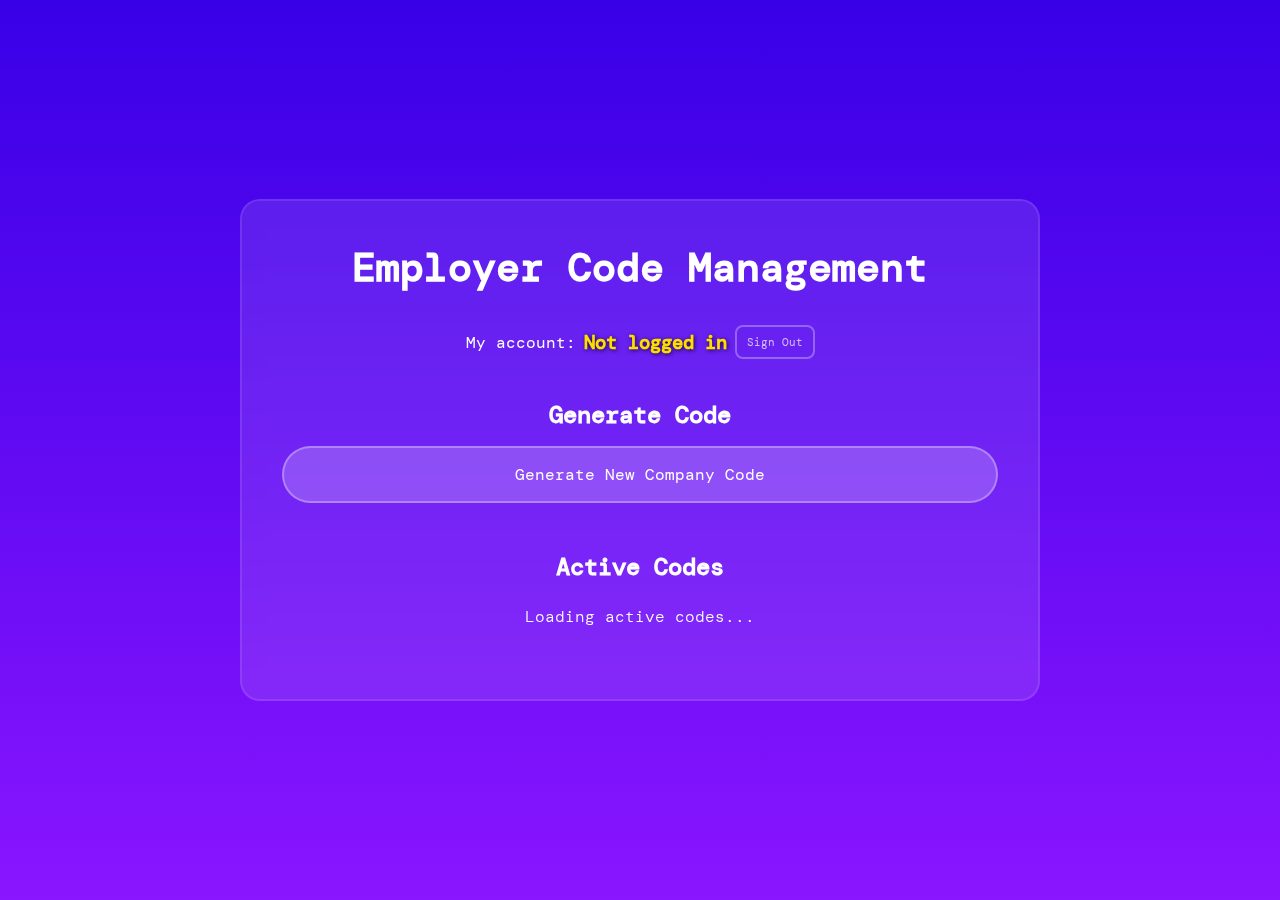
<file: home/index.html>
<!DOCTYPE html>
<html lang="en">
<head>
    <meta charset="UTF-8">
    <meta name="viewport" content="width=device-width, initial-scale=1.0">
    <title>LVLUP. Employer Code</title>
    <link rel="icon" href="../images/lvlup_logo.png">
    <style>
        @import url("https://fonts.googleapis.com/css2?family=DM+Mono:ital,wght@0,300;1,500&display=swap");

        * {
            box-sizing: border-box;
            margin: 0;
            padding: 0;
        }

        body {
            background: linear-gradient(#3800e7, #8a15ff);
            height: 100vh;
            font-family: "DM Mono", monospace;
            font-weight: 300;
            color: white;
            display: flex;
            justify-content: center;
            align-items: center;
        }
        #activeCodesList {
            max-height: 300px; /* Limit height to prevent overflow */
            overflow-y: auto; /* Enable vertical scrolling if content overflows */
            margin-top: 1rem;
            width: 100%; /* Ensure the list takes the full width of the container */
            padding: 0.5rem;
            box-sizing: border-box; /* Include padding in width calculations */
        }

        .container {
            background: rgba(255, 255, 255, 0.1);
            padding: 2.5rem;
            border-radius: 20px;
            backdrop-filter: blur(10px);
            border: 2px solid rgba(255, 255, 255, 0.1);
            width: 100%;
            max-width: 800px;
            text-align: center;
            max-height: 90vh; /* Prevent the container from overflowing the viewport */
            overflow: hidden;
            display: flex;
            flex-direction: column;
            justify-content: space-between; /* Distribute space evenly */
        }

        h1 {
            font-size: 2.5em;
            margin-bottom: 1rem;
        }
        section {
            margin: 1.5rem 0;
            flex: 1;
            display: flex;
            flex-direction: column;
            justify-content: flex-start;
            align-items: center;
        }

        button {
            width: 100%;
            padding: 1rem;
            background: rgba(255, 255, 255, 0.2);
            color: white;
            border: 2px solid rgba(255, 255, 255, 0.3);
            border-radius: 50px;
            font-family: "DM Mono", monospace;
            font-size: 1rem;
            cursor: pointer;
            transition: 0.3s ease all;
            margin-top: 1rem;
            display: flex;
            justify-content: center;
            align-items: center;
        }

        button:hover {
            background: rgba(255, 255, 255, 0.3);
            transform: translateY(-2px);
        }

        .spinner {
            display: none;
            width: 20px;
            height: 20px;
            border: 2px solid rgba(255, 255, 255, 0.3);
            border-radius: 50%;
            border-top-color: #fff;
            animation: spin 1s ease-in-out infinite;
            margin-left: 10px;
        }

        button.loading .spinner {
            display: inline-block;
        }

        button.loading .button-text {
            display: none;
        }

        @keyframes spin {
            to { transform: rotate(360deg); }
        }

        pre {
            background: rgba(255, 255, 255, 0.1);
            padding: 1rem;
            border-radius: 10px;
            font-family: "DM Mono", monospace;
            color: white;
            margin-top: 1rem;
            overflow: auto;
        }

        .code-item {
            display: flex;
            justify-content: space-between;
            align-items: center;
            background: rgba(255, 255, 255, 0.1);
            padding: 0.75rem;
            border-radius: 10px;
            margin-bottom: 0.5rem;
        }

        .code-item button {
            flex-shrink: 0;
            width: auto;
            margin-left: 1rem;
        }
        .btn-secondary {
            padding: 0.2rem 0.1rem;
            background: transparent;
            color: rgba(255, 255, 255, 0.7);
            border: 2px solid rgba(255, 255, 255, 0.3);
            border-radius: 8px;
            font-family: "DM Mono", monospace;
            font-size: 0.7rem;
            cursor: pointer;
            transition: 0.3s ease all;
            margin-bottom: 1rem;
        }

        .btn-secondary:hover {
            background: rgba(255, 255, 255, 0.1);
            color: white;
            transform: translateY(-1px);
        }

        .btn-secondary:active {
            transform: translateY(1px);
        }
    </style>
</head>
<body>
    <div class="container">
        <header>
            <h1>Employer Code Management</h1>
            <div style="display: flex; justify-content: center; align-items: center; gap: 0.5rem; margin-top: 1rem;">
                <strong>My account:</strong>
                <span id="username" style="font-weight: bold; color: #ffdd00; text-shadow: 1px 1px 4px rgba(0, 0, 0, 0.8); font-size: 1.2rem;">Loading...</span>
                <button id="signOutButton" onclick="signOut()" class="btn-secondary" style="width: 5rem; padding: 0.5rem;">Sign Out</button>
            </div>
        </header>

        <section>
            <h2>Generate Code</h2>
            <button id="generateCodeBtn" class="btn-primary" onclick="generateCompanyCode()">
                <span class="button-text">Generate New Company Code</span>
                <div class="spinner"></div>
            </button>
            <!-- <pre id="generateResponse">Response will appear here...</pre> -->
        </section>

        <section>
            <h2>Active Codes</h2>
            <div id="activeCodesList">Loading active codes...</div>
        </section>
    </div>

    <script>
        let username = '';
        const API_ENDPOINT = 'https://028fsljya7.execute-api.us-east-1.amazonaws.com/dev';

        async function callAPI(path, method, payload = null) {
            const url = `${API_ENDPOINT}${path}`;
            const options = {
                method,
                headers: { 'Content-Type': 'application/json' },
            };
            if (payload) {
                options.body = JSON.stringify(payload);
            }

            console.log('Calling API:', { url, method, payload });

            try {
                const response = await fetch(url, options);
                const data = await response.json();

                if (!response.ok) {
                    throw new Error(data.message || 'API call failed');
                }
                return data;
            } catch (error) {
                console.error(`Error calling API ${path}:`, error);
                throw error;
            }
        }
        async function generateCompanyCode() {
            const generateCodeBtn = document.getElementById('generateCodeBtn');
            addLoadingState(generateCodeBtn); // Add loader to the button

            try {
                if (!username) {
                    throw new Error('Username is missing. Please ensure you are logged in.');
                }

                const response = await callAPI(`/employer-codes?operation=generate&username=${username}`, 'POST');
                // Optionally update a response message or log the generated code
                console.log(`New code generated: ${response.code}`);
                await fetchActiveCodes(); // Refresh the active codes list dynamically
            } catch (error) {
                console.error('Error generating company code:', error.message);
            } finally {
                removeLoadingState(generateCodeBtn); // Remove loader after completion
            }
        }

        async function fetchActiveCodes() {
            const activeCodesList = document.getElementById('activeCodesList');
            activeCodesList.innerHTML = '<p>Loading active codes...</p>'; // Show a loading message

            try {
                const response = await callAPI(`/employer-codes?operation=fetch&username=${username}`, 'GET');
                activeCodesList.innerHTML = ''; // Clear existing content

                if (response.codes && response.codes.length > 0) {
                    response.codes.forEach((code) => {
                        const codeItem = document.createElement('div');
                        codeItem.className = 'code-item';
                        codeItem.innerHTML = `
                            <span>${code.code} (Expires: ${new Date(code.expiresAtReadable).toLocaleString()})</span>
                            <button class="btn-primary" onclick="deleteCode('${code.code}')">Delete</button>
                        `;
                        activeCodesList.appendChild(codeItem);
                    });
                } else {
                    activeCodesList.innerHTML = '<p>No active codes available.</p>';
                }
            } catch (error) {
                console.error('Error fetching active codes:', error);
                activeCodesList.innerHTML = '<p>Error loading active codes. Please try again later.</p>';
            }
        }

        async function deleteCode(code) {
            const confirmDelete = confirm(`Are you sure you want to delete the code: ${code}?`);
            if (!confirmDelete) {
                return; // Exit if the user cancels
            }

            try {
                await callAPI(`/employer-codes?operation=delete&code=${code}`, 'DELETE');
                console.log(`Code ${code} deleted successfully.`);
                await fetchActiveCodes(); // Refresh the active codes list dynamically
            } catch (error) {
                console.error('Error deleting company code:', error.message);
            }
        }

        function addLoadingState(button) {
            button.disabled = true; // Disable the button to prevent multiple clicks
            const spinner = button.querySelector('.spinner');
            if (spinner) {
                spinner.style.display = 'inline-block'; // Show the spinner
            }
            const buttonText = button.querySelector('.button-text');
            if (buttonText) {
                buttonText.style.display = 'none'; // Hide the button text
            }
        }

        function removeLoadingState(button) {
            button.disabled = false; // Enable the button
            const spinner = button.querySelector('.spinner');
            if (spinner) {
                spinner.style.display = 'none'; // Hide the spinner
            }
            const buttonText = button.querySelector('.button-text');
            if (buttonText) {
                buttonText.style.display = 'inline'; // Show the button text
            }
        }

        function parseJwt(token) {
            const base64Url = token.split('.')[1];
            const base64 = base64Url.replace(/-/g, '+').replace(/_/g, '/');
            const jsonPayload = decodeURIComponent(
                atob(base64)
                    .split('')
                    .map((c) => '%' + ('00' + c.charCodeAt(0).toString(16)).slice(-2))
                    .join('')
            );
            return JSON.parse(jsonPayload);
        }

        document.addEventListener('DOMContentLoaded', async () => {
            const token = localStorage.getItem('idToken');
            if (token) {
                try {
                    const decodedToken = parseJwt(token);
                    username = decodedToken['cognito:username'];
                    console.log('Decoded username:', username); // Debugging log
                    document.getElementById('username').textContent = username;

                    await fetchActiveCodes(); // Fetch the list of active codes
                } catch (error) {
                    console.error('Error decoding token:', error);
                    document.getElementById('activeCodesList').innerHTML = '<p>Invalid token. Please log in again.</p>';
                }
            } else {
                console.warn('No token found. Skipping API calls.');
                document.getElementById('username').textContent = 'Not logged in';
            }
        });

        function signOut() {
            const button = document.getElementById('signOutButton');
            setLoading(button, true);
            try {
                localStorage.removeItem('idToken');
                username = '';
                window.location.href = '../login/index.html';
            } catch (error) {
                console.error('Error during sign-out:', error);
                setLoading(button, false);
            }
        }

        function setLoading(button, isLoading) {
            if (isLoading) {
                button.classList.add('loading');
                button.disabled = true;
            } else {
                button.classList.remove('loading');
                button.disabled = false;
            }
        }
    </script>
</body>
</html>
</file>
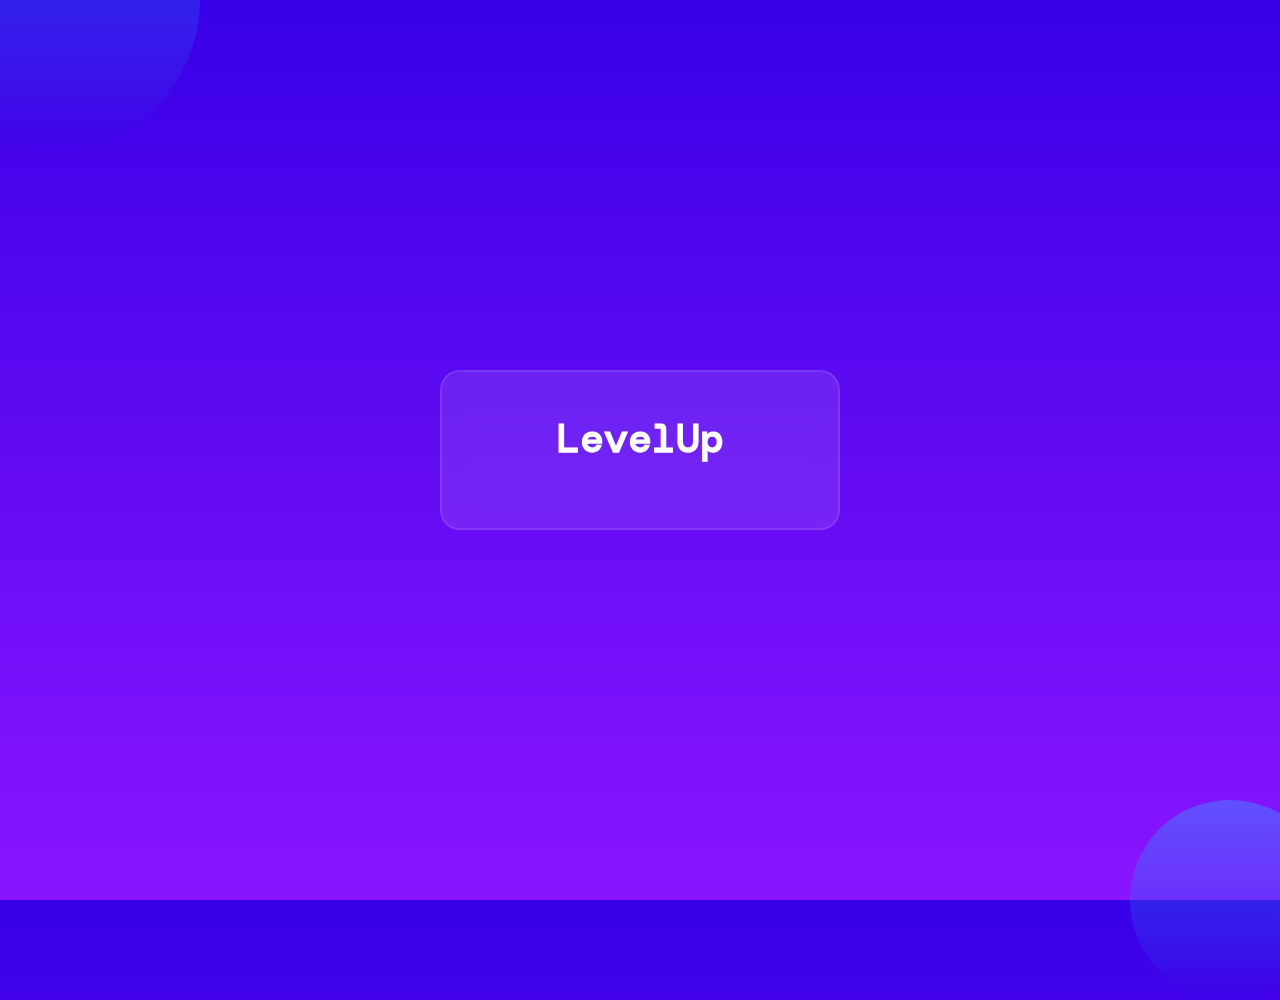
<file: login/index.html>
<!DOCTYPE html>
<html lang="en">
<head>
    <meta charset="UTF-8">
    <meta name="viewport" content="width=device-width, initial-scale=1.0">
    <script src="https://sdk.amazonaws.com/js/aws-sdk-2.1231.0.min.js"></script>
    <title>Sign in</title>
    <link rel="icon" href="../images/lvlup_logo.png">
    <style>
        @import url("https://fonts.googleapis.com/css2?family=DM+Mono:ital,wght@0,300;1,500&display=swap");

        * {
            box-sizing: border-box;
            margin: 0;
            padding: 0;
        }

        body {
            background: linear-gradient(#3800e7, #8a15ff);
            height: 100vh;
            font-family: "DM Mono", monospace;
            font-weight: 300;
            color: white;
            display: flex;
            justify-content: center;
            align-items: center;
            overflow: hidden;
        }

        .login-container {
            background: rgba(255, 255, 255, 0.1);
            padding: 2.5rem;
            border-radius: 20px;
            backdrop-filter: blur(10px);
            border: 2px solid rgba(255, 255, 255, 0.1);
            width: 100%;
            max-width: 400px;
            text-align: center;
            position: relative;
            z-index: 1;
        }

        h1 {
            font-size: 2.5em;
            margin-bottom: 1.5rem;
        }

        form {
            display: flex;
            flex-direction: column;
            gap: 1rem;
        }

        .input-group {
            position: relative;
            margin-top: 10px;
        }

        input {
            width: 100%;
            padding: 1rem;
            background: rgba(255, 255, 255, 0.1);
            border: 1px solid rgba(255, 255, 255, 0.2);
            border-radius: 10px;
            color: white;
            font-family: "DM Mono", monospace;
            font-size: 1rem;
            transition: 0.3s ease all;
        }

        input:focus {
            outline: none;
            border-color: rgba(255, 255, 255, 0.5);
        }

        input::placeholder {
            color: rgba(255, 255, 255, 0.5);
        }

        .error-message {
            color: rgba(255, 255, 255);
            font-size: 0.9rem;
            margin-top: 0.25rem;
            text-align: left;
            display: none;
        }

        button {
            width: 100%;
            padding: 1rem;
            background: rgba(255, 255, 255, 0.2);
            color: white;
            border: 2px solid rgba(255, 255, 255, 0.3);
            border-radius: 50px;
            font-family: "DM Mono", monospace;
            font-size: 1rem;
            cursor: pointer;
            transition: 0.3s ease all;
            display: flex;
            justify-content: center;
            align-items: center;
            margin-top: 20px;
        }

        button:hover {
            background: rgba(255, 255, 255, 0.3);
            transform: translateY(-2px);
        }

        .forgot-password {
            display: inline-block;
            margin-top: 1rem;
            color: rgba(255, 255, 255, 0.7);
            text-decoration: none;
            font-size: 0.9rem;
            transition: 0.3s ease all;
        }

        .forgot-password:hover {
            color: white;
        }
        .no-account {
            display: inline-block;
            margin-top: 1rem;
            color: rgba(255, 255, 255, 0.7);
            text-decoration: none;
            font-size: 0.9rem;
            transition: 0.3s ease all;
        }
        .no-account-signup {
            display: inline-block;
            color: rgba(255, 255, 255, 0.7);
            text-decoration: none;
            font-size: 0.9rem;
            transition: 0.3s ease all;
        }
        .no-account-signup:hover {
            color: white;
        }

        #loginForm, #resetForm, #newPasswordForm {
            display: none;
        }

        .active {
            display: block !important;
        }

        .background-shape {
            position: absolute;
            z-index: -1;
        }

        .circle {
            width: 300px;
            height: 300px;
            border-radius: 50%;
            background: linear-gradient(#15e0ff, #3800e7);
            opacity: 0.3;
            animation: float 10s ease-in-out infinite;
        }

        .circle:nth-child(1) {
            top: -150px;
            left: -100px;
        }

        .circle:nth-child(2) {
            bottom: -100px;
            right: -50px;
            width: 200px;
            height: 200px;
            animation-delay: -5s;
        }

        @keyframes float {
            0%, 100% { transform: translate(0, 0); }
            50% { transform: translate(30px, -30px); }
        }

        /* Loading Spinner Styles */
        .spinner {
            display: none;
            width: 20px;
            height: 20px;
            border: 2px solid rgba(255, 255, 255, 0.3);
            border-radius: 50%;
            border-top-color: #fff;
            animation: spin 1s ease-in-out infinite;
            margin-left: 10px;
        }

        @keyframes spin {
            to { transform: rotate(360deg); }
        }

        button.loading .spinner {
            display: inline-block;
        }

        button.loading .button-text {
            display: none;
        }
    </style>
    <script>
        AWS.config.region = 'us-east-1';
        const cognito = new AWS.CognitoIdentityServiceProvider();
        const userPoolId = 'us-east-1_uKIraXNQg';
        const clientId = '4p9udg72onl3movcn1cjd78llg';

        async function login(event) {
            event.preventDefault();
            const email = document.getElementById('email').value;
            const password = document.getElementById('password').value;
            clearErrors();
            setLoading('loginButton', true);

            try {
                const authParams = {
                    AuthFlow: 'USER_PASSWORD_AUTH',
                    ClientId: clientId,
                    AuthParameters: {
                        USERNAME: email,
                        PASSWORD: password
                    }
                };

                const loginResult = await cognito.initiateAuth(authParams).promise();
                const idToken = loginResult.AuthenticationResult.IdToken;
                localStorage.setItem('idToken', idToken);
                window.location.href = '../home/index.html';
            } catch (error) {
                showError('loginError', error.message);
            } finally {
                setLoading('loginButton', false);
            }
        }

        async function forgotPassword(event) {
            event.preventDefault();
            const email = document.getElementById('resetEmail').value;
            clearErrors();
            setLoading('resetButton', true);

            try {
                const params = {
                    ClientId: clientId,
                    Username: email
                };

                await cognito.forgotPassword(params).promise();
                showForm('newPasswordForm');
            } catch (error) {
                showError('resetError', error.message);
            } finally {
                setLoading('resetButton', false);
            }
        }

        async function resetPassword(event) {
            event.preventDefault();
            const email = document.getElementById('resetEmail').value;
            const code = document.getElementById('verificationCode').value;
            const newPassword = document.getElementById('newPassword').value;
            clearErrors();
            setLoading('newPasswordButton', true);

            try {
                const params = {
                    ClientId: clientId,
                    Username: email,
                    ConfirmationCode: code,
                    Password: newPassword
                };

                await cognito.confirmForgotPassword(params).promise();
                showError('newPasswordError', 'Password reset successful. You can now log in with your new password.');
                setTimeout(() => showForm('loginForm'), 2000);
            } catch (error) {
                showError('newPasswordError', error.message);
            } finally {
                setLoading('newPasswordButton', false);
            }
        }

        function showForm(formId) {
            document.querySelectorAll('form').forEach(form => form.classList.remove('active'));
            document.getElementById(formId).classList.add('active');
        }

        function showError(elementId, message) {
            const errorElement = document.getElementById(elementId);
            errorElement.textContent = message;
            errorElement.style.display = 'block';
        }

        function clearErrors() {
            document.querySelectorAll('.error-message').forEach(el => el.style.display = 'none');
        }

        function setLoading(buttonId, isLoading) {
            const button = document.getElementById(buttonId);
            if (isLoading) {
                button.classList.add('loading');
                button.disabled = true;
            } else {
                button.classList.remove('loading');
                button.disabled = false;
            }
        }

        document.addEventListener('DOMContentLoaded', () => {
            showForm('loginForm');
        });
    </script>
</head>
<body>
    <div class="background-shape circle"></div>
    <div class="background-shape circle"></div>
    <div class="login-container">
        <h1>LevelUp</h1>
        
        <form id="loginForm" onsubmit="login(event)">
            <div class="input-group">
                <input type="email" id="email" name="email" required placeholder="Email">
            </div>
            <div class="input-group">
                <input type="password" id="password" name="password" required placeholder="Password">
            </div>
            <div id="loginError" class="error-message"></div>
            <button type="submit" id="loginButton">
                <span class="button-text">Log In</span>
                <div class="spinner"></div>
            </button>
            <a href="#" class="forgot-password" onclick="showForm('resetForm')">Forgot Password?</a><br>
            <p class="no-account">No account? <a href="../signup/index.html" class="no-account-signup">Sign up</a></p>
        </form>
        
        <form id="resetForm" onsubmit="forgotPassword(event)">
            <div class="input-group">
                <input type="email" id="resetEmail" name="resetEmail" required placeholder="Email">
            </div>
            <div id="resetError" class="error-message"></div>
            <button type="submit" id="resetButton">
                <span class="button-text">Send Reset Code</span>
                <div class="spinner"></div>
            </button>
            <a href="#" class="forgot-password" onclick="showForm('loginForm')">Back to Login</a>
        </form>

        <form id="newPasswordForm" onsubmit="resetPassword(event)">
            <div class="input-group">
                <input type="text" id="verificationCode" name="verificationCode" required placeholder="Verification Code">
            </div>
            <div class="input-group">
                <input type="password" id="newPassword" name="newPassword" required placeholder="New Password">
            </div>
            <div id="newPasswordError" class="error-message"></div>
            <button type="submit" id="newPasswordButton">
                <span class="button-text">Reset Password</span>
                <div class="spinner"></div>
            </button>
        </form>
    </div>
</body>
</html>
</file>
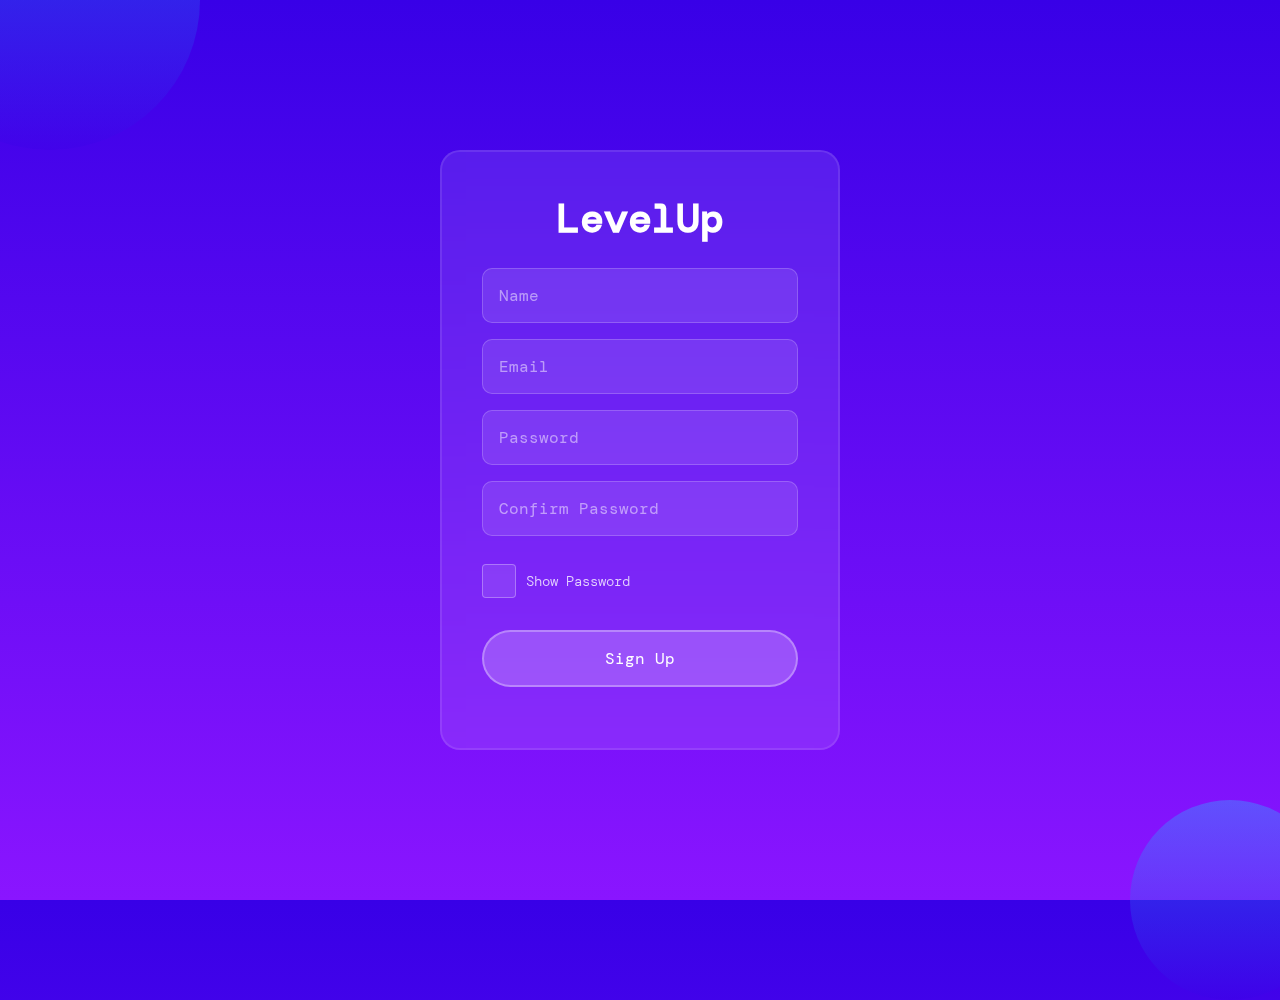
<file: signup/index.html>
<!DOCTYPE html>
<html lang="en">
<head>
    <meta charset="UTF-8">
    <meta name="viewport" content="width=device-width, initial-scale=1.0">
    <script src="https://sdk.amazonaws.com/js/aws-sdk-2.1231.0.min.js"></script>
    <title>Sign up</title>
    <link rel="icon" href="../images/lvlup_logo.png">
    <style>
        @import url("https://fonts.googleapis.com/css2?family=DM+Mono:ital,wght@0,300;1,500&display=swap");

        * {
            box-sizing: border-box;
            margin: 0;
            padding: 0;
        }

        body {
            background: linear-gradient(#3800e7, #8a15ff);
            min-height: 100vh;
            font-family: "DM Mono", monospace;
            font-weight: 300;
            color: white;
            display: flex;
            justify-content: center;
            align-items: center;
            overflow-x: hidden;
            padding: 20px;
        }

        .signup-container {
            background: rgba(255, 255, 255, 0.1);
            padding: 2.5rem;
            border-radius: 20px;
            backdrop-filter: blur(10px);
            border: 2px solid rgba(255, 255, 255, 0.1);
            width: 100%;
            max-width: 400px;
            text-align: center;
            position: relative;
            z-index: 1;
        }

        h1, h2 {
            font-size: 2.5em;
            margin-bottom: 1.5rem;
        }

        form {
            display: flex;
            flex-direction: column;
            gap: 1rem;
        }

        .input-group {
            position: relative;
        }

        input {
            width: 100%;
            padding: 1rem;
            background: rgba(255, 255, 255, 0.1);
            border: 1px solid rgba(255, 255, 255, 0.2);
            border-radius: 10px;
            color: white;
            font-family: "DM Mono", monospace;
            font-size: 1rem;
            transition: 0.3s ease all;
        }

        input:focus {
            outline: none;
            border-color: rgba(255, 255, 255, 0.5);
        }

        input::placeholder {
            color: rgba(255, 255, 255, 0.5);
        }

        .password-match {
            font-size: 0.8rem;
            margin-top: 0.25rem;
            text-align: left;
        }

        .match { color: #4caf50; }
        .no-match { color: #f44336; }

        .checkbox-group {
            display: flex;
            align-items: center;
            justify-content: flex-start;
            margin-top: 0.5rem;
            margin-bottom: 1rem;
        }

        .checkbox-group input[type="checkbox"] {
            appearance: none;
            -webkit-appearance: none;
            width: 20px;
            height: 20px;
            background-color: rgba(255, 255, 255, 0.1);
            border: 1px solid rgba(255, 255, 255, 0.3);
            border-radius: 4px;
            cursor: pointer;
            margin-right: 10px;
            position: relative;
        }

        .checkbox-group input[type="checkbox"]:checked::after {
            content: '✓';
            position: absolute;
            top: 50%;
            left: 50%;
            transform: translate(-50%, -50%);
            color: white;
            font-size: 14px;
        }

        .checkbox-group label {
            color: rgba(255, 255, 255, 0.8);
            font-size: 0.9rem;
            cursor: pointer;
        }

        button {
            width: 100%;
            padding: 1rem;
            background: rgba(255, 255, 255, 0.2);
            color: white;
            border: 2px solid rgba(255, 255, 255, 0.3);
            border-radius: 50px;
            font-family: "DM Mono", monospace;
            font-size: 1rem;
            cursor: pointer;
            transition: 0.3s ease all;
            display: flex;
            justify-content: center;
            align-items: center;
        }

        button:hover {
            background: rgba(255, 255, 255, 0.3);
            transform: translateY(-2px);
        }

        button:disabled {
            opacity: 0.7;
            cursor: not-allowed;
            transform: none;
        }

        .spinner {
            display: none;
            width: 20px;
            height: 20px;
            border: 2px solid rgba(255, 255, 255, 0.3);
            border-radius: 50%;
            border-top-color: #fff;
            animation: spin 1s ease-in-out infinite;
            margin-left: 10px;
        }

        @keyframes spin {
            to { transform: rotate(360deg); }
        }

        button.loading .spinner {
            display: inline-block;
        }

        button.loading .button-text {
            display: none;
        }

        #verification-section {
            display: none;
            margin-top: 2rem;
            padding-top: 2rem;
            border-top: 1px solid rgba(255, 255, 255, 0.2);
        }

        .verification-code-group {
            display: flex;
            justify-content: space-between;
            margin-top: 0.5rem;
        }

        .verification-code-input {
            width: 14%;
            text-align: center;
            font-size: 1.2rem;
            padding: 0.5rem 0;
            border: 1px solid rgba(255, 255, 255, 0.2);
            border-radius: 4px;
            margin: 0 2px;
            background: rgba(255, 255, 255, 0.1);
            color: white;
        }

        .resend-code {
            margin-top: 1rem;
            color: rgba(255, 255, 255, 0.7);
            text-decoration: underline;
            cursor: pointer;
            text-align: center;
            display: block;
        }

        .resend-code:hover {
            color: white;
        }

        .background-shape {
            position: absolute;
            z-index: -1;
        }

        .circle {
            width: 300px;
            height: 300px;
            border-radius: 50%;
            background: linear-gradient(#15e0ff, #3800e7);
            opacity: 0.3;
            animation: float 10s ease-in-out infinite;
        }

        .circle:nth-child(1) {
            top: -150px;
            left: -100px;
        }

        .circle:nth-child(2) {
            bottom: -100px;
            right: -50px;
            width: 200px;
            height: 200px;
            animation-delay: -5s;
        }

        @keyframes float {
            0%, 100% { transform: translate(0, 0); }
            50% { transform: translate(30px, -30px); }
        }
        .go-back-signup {
            display: inline-block;
            margin-top: 1rem;
            color: rgba(255, 255, 255, 0.7);
            text-decoration: none;
            font-size: 0.9rem;
            transition: 0.3s ease all;
        }

        .go-back-signup:hover {
            color: white;
        }
    </style>
</head>
<body>
    <div class="background-shape circle"></div>
    <div class="background-shape circle"></div>
    <div class="signup-container">
        <h1>LevelUp</h1>
        <form id="signupForm">
            <div class="input-group">
                <input type="text" id="name" name="name" required placeholder="Name">
            </div>

            <div class="input-group">
                <input type="email" id="email" name="email" required placeholder="Email">
            </div>

            <div class="input-group">
                <input type="password" id="password" name="password" required placeholder="Password">
            </div>

            <div class="input-group">
                <input type="password" id="confirm-password" name="confirm-password" required placeholder="Confirm Password">
                <div id="password-match" class="password-match"></div>
            </div>

            <div class="checkbox-group">
                <input type="checkbox" id="show-password" onchange="togglePasswordVisibility()">
                <label for="show-password">Show Password</label>
            </div>

            <button id="signupButton" type="submit">
                <span class="button-text">Sign Up</span>
                <div class="spinner"></div>
            </button>
        </form>

        <div id="verification-section">
            <h2>Verify Your Account</h2>
            <form id="verificationForm">
                <div class="input-group">
                    <label for="verification-code">Verification Code</label>
                    <div class="verification-code-group">
                        <input type="text" class="verification-code-input" maxlength="1" pattern="\d" required>
                        <input type="text" class="verification-code-input" maxlength="1" pattern="\d" required>
                        <input type="text" class="verification-code-input" maxlength="1" pattern="\d" required>
                        <input type="text" class="verification-code-input" maxlength="1" pattern="\d" required>
                        <input type="text" class="verification-code-input" maxlength="1" pattern="\d" required>
                        <input type="text" class="verification-code-input" maxlength="1" pattern="\d" required>
                    </div>
                </div>
                <button id="verifyButton" type="submit">
                    <span class="button-text">Verify</span>
                    <div class="spinner"></div>
                </button>
            </form>
            <div class="resend-code" onclick="resendVerificationCode()">Resend verification code</a>
            <a href="../signup/" class="go-back-signup">< Go Back to Sign Up</button>
        </div>
    </div>

    <script>
        AWS.config.region = 'us-east-1'; 
        const cognito = new AWS.CognitoIdentityServiceProvider();

        const userPoolId = 'us-east-1_uKIraXNQg';
        const clientId = '4p9udg72onl3movcn1cjd78llg'; // Correct ClientId

        function togglePasswordVisibility() {
            const passwordInputs = document.querySelectorAll('#password, #confirm-password');
            const showPasswordCheckbox = document.getElementById('show-password');
            
            passwordInputs.forEach(input => {
                input.type = showPasswordCheckbox.checked ? 'text' : 'password';
            });
        }

        function setLoading(button, isLoading) {
            if (isLoading) {
                button.disabled = true;
                button.classList.add('loading');
            } else {
                button.disabled = false;
                button.classList.remove('loading');
            }
        }

        const password = document.getElementById('password');
        const confirmPassword = document.getElementById('confirm-password');
        const passwordMatch = document.getElementById('password-match');

        function checkPasswordMatch() {
            if (confirmPassword.value === '') {
                passwordMatch.textContent = '';
                passwordMatch.className = 'password-match';
            } else if (password.value === confirmPassword.value) {
                passwordMatch.textContent = 'Passwords match';
                passwordMatch.className = 'password-match match';
            } else {
                passwordMatch.textContent = 'Passwords do not match';
                passwordMatch.className = 'password-match no-match';
            }
        }

        password.addEventListener('input', checkPasswordMatch);
        confirmPassword.addEventListener('input', checkPasswordMatch);

        document.getElementById('signupForm').addEventListener('submit', async function(event) {
            event.preventDefault();
            const name = document.getElementById('name').value;
            const email = document.getElementById('email').value;
            const password = document.getElementById('password').value;
            const confirmPassword = document.getElementById('confirm-password').value;

            if (password !== confirmPassword) {
                alert('Passwords do not match!');
                return;
            }

            const signupButton = document.getElementById('signupButton');
            setLoading(signupButton, true);

            try {
                const signupParams = {
                    ClientId: clientId,
                    Username: name,
                    Password: password,
                    UserAttributes: [
                        { Name: 'email', Value: email },
                        { Name: 'name', Value: name }
                    ]
                };
                await cognito.signUp(signupParams).promise();
                document.getElementById('verification-section').style.display = 'block';
                document.getElementById('signupForm').style.display = 'none';
            } catch (error) {
                alert('Sign up failed: ' + error.message);
            } finally {
                setLoading(signupButton, false);
            }
        });

        const verificationInputs = document.querySelectorAll('.verification-code-input');
        verificationInputs.forEach((input, index) => {
            input.addEventListener('input', (e) => {
                if (e.inputType !== 'deleteContentBackward' && index < 5) {
                    verificationInputs[index + 1].focus();
                }
                if (index === 5 && input.value !== '') {
                    confirmSignUp();
                }
            });
            input.addEventListener('keydown', (e) => {
                if (e.key === 'Backspace' && index > 0 && input.value === '') {
                    verificationInputs[index - 1].focus();
                }
            });
        });

        async function confirmSignUp() {
            const name = document.getElementById('name').value;
            const verificationCode = Array.from(verificationInputs).map(input => input.value).join('');

            const verifyButton = document.getElementById('verifyButton');
            setLoading(verifyButton, true);

            try {
                const confirmParams = {
                    ClientId: clientId,
                    Username: name,
                    ConfirmationCode: verificationCode
                };
                await cognito.confirmSignUp(confirmParams).promise();

                // Automatically sign the user in after successful verification
                const loginParams = {
                    AuthFlow: 'USER_PASSWORD_AUTH',
                    ClientId: clientId,
                    AuthParameters: {
                        USERNAME: name,
                        PASSWORD: document.getElementById('password').value // Use the password entered during sign-up
                    }
                };

                const loginResponse = await cognito.initiateAuth(loginParams).promise();
                
                // Store the ID token and refresh token locally for maintaining session
                localStorage.setItem('idToken', loginResponse.AuthenticationResult.IdToken);
                localStorage.setItem('refreshToken', loginResponse.AuthenticationResult.RefreshToken);
                localStorage.setItem('accessToken', loginResponse.AuthenticationResult.AccessToken);

                // Navigate to home/index.html
                window.location.href = '../home/';
            } catch (error) {
                alert('Verification failed: ' + error.message);
                
                // Clear verification inputs on failure
                verificationInputs.forEach(input => input.value = '');
                verificationInputs[0].focus();
            } finally {
                setLoading(verifyButton, false);
            }
        }

        async function resendVerificationCode() {
            const name = document.getElementById('name').value;
            try {
                const resendParams = {
                    ClientId: clientId,
                    Username: name
                };
                await cognito.resendConfirmationCode(resendParams).promise();
                alert('Verification code resent. Please check your email.');
            } catch (error) {
                alert('Failed to resend verification code: ' + error.message);
            }
        }

        document.getElementById('verificationForm').addEventListener('submit', function(event) {
            event.preventDefault();
            confirmSignUp();
        });
    </script>
</body>
</html>
</file>
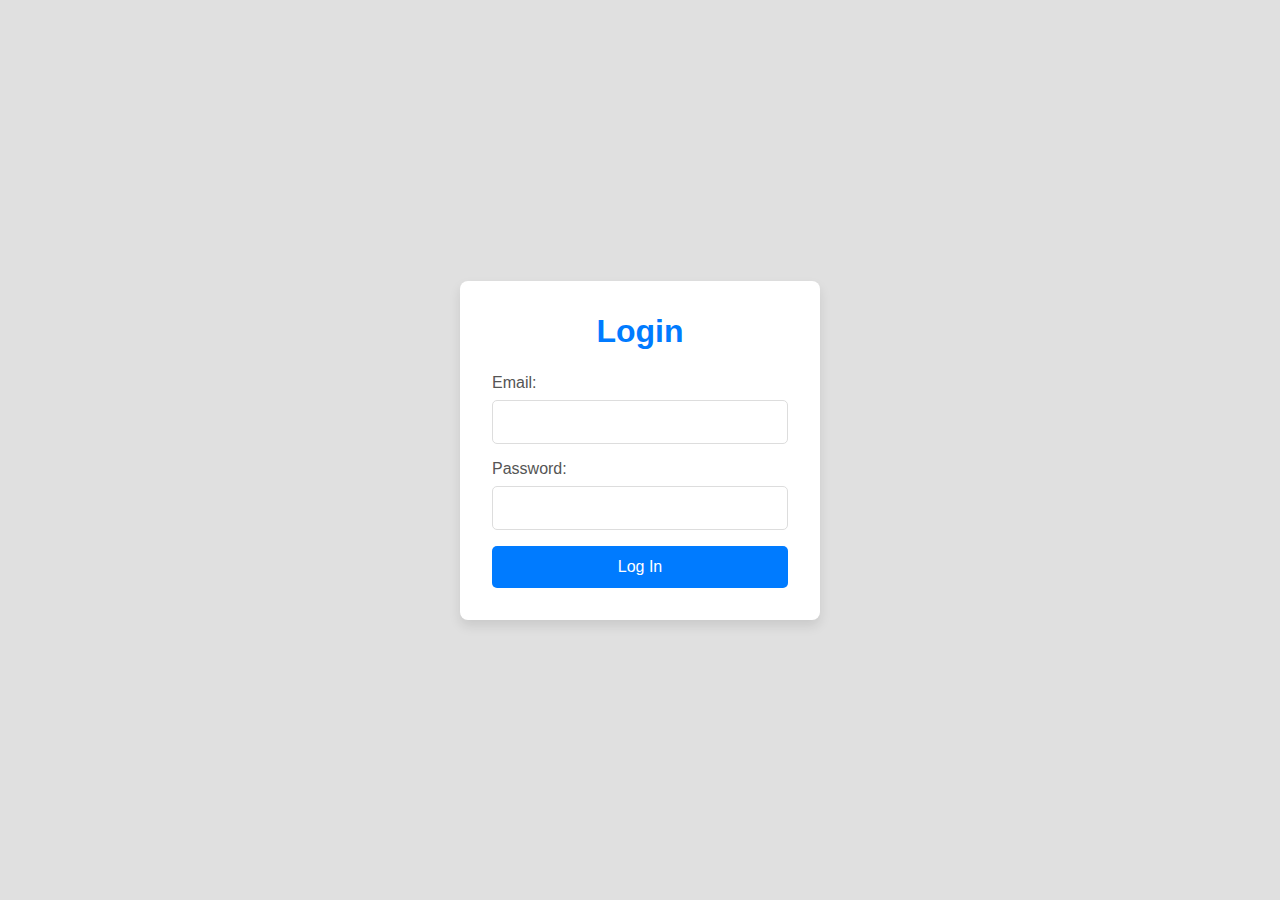
<file: login1.html>
<!DOCTYPE html>
<html lang="en">
<head>
    <meta charset="UTF-8">
    <meta name="viewport" content="width=device-width, initial-scale=1.0">
    <title>Login with Cognito</title>
    <script src="https://sdk.amazonaws.com/js/aws-sdk-2.1231.0.min.js"></script>
    <style>
        * {
            box-sizing: border-box;
            margin: 0;
            padding: 0;
            font-family: 'Arial', sans-serif;
        }

        body {
            height: 100vh;
            display: flex;
            justify-content: center;
            align-items: center;
            background-color: #e0e0e0;
            color: #333;
        }

        .login-container {
            background-color: #ffffff;
            padding: 2rem;
            border-radius: 8px;
            box-shadow: 0 6px 12px rgba(0, 0, 0, 0.1);
            width: 100%;
            max-width: 360px;
            text-align: center;
        }

        h1 {
            margin-bottom: 1.5rem;
            color: #007bff;
        }

        label {
            display: block;
            margin-bottom: 0.5rem;
            color: #555;
            text-align: left;
        }

        input {
            width: 100%;
            padding: 0.75rem;
            margin-bottom: 1rem;
            border: 1px solid #ddd;
            border-radius: 5px;
            font-size: 1rem;
            transition: border-color 0.3s ease;
        }

        input:focus {
            border-color: #007bff;
            outline: none;
        }

        button {
            position: relative;
            width: 100%;
            padding: 0.75rem;
            background-color: #007bff;
            color: white;
            border: none;
            border-radius: 5px;
            font-size: 1rem;
            cursor: pointer;
            transition: background-color 0.3s ease;
            display: flex;
            align-items: center;
            justify-content: center;
            gap: 0.75rem;
            overflow: hidden;
        }

        button:hover {
            background-color: #0056b3;
        }

        button:disabled {
            background-color: #007bff;
            cursor: not-allowed;
        }

        .spinner {
            border: 4px solid rgba(0, 0, 0, 0.1);
            border-left: 4px solid #ffffff;
            border-radius: 50%;
            width: 20px;
            height: 20px;
            animation: spin 1s linear infinite;
            display: none;
        }

        @keyframes spin {
            0% { transform: rotate(0deg); }
            100% { transform: rotate(360deg); }
        }

        .loading-text {
            display: none;
            margin-left: 0.5rem;
        }

        button.loading .spinner {
            display: inline;
        }

        button.loading .loading-text {
            display: inline;
        }

        button.loading .default-text {
            display: none;
        }
    </style>
    <script>
        AWS.config.region = 'us-east-1';
        const cognito = new AWS.CognitoIdentityServiceProvider();
        const userPoolId = 'us-east-1_uKIraXNQg';
        const clientId = '4p9udg72onl3movcn1cjd78llg';

        async function login(event) {
            event.preventDefault();
            const email = document.getElementById('email').value;
            const password = document.getElementById('password').value;
            const button = document.getElementById('loginButton');
            const spinner = document.getElementById('spinner');
            const loadingText = document.getElementById('loadingText');
            const defaultText = document.getElementById('defaultText');

            button.disabled = true;
            button.classList.add('loading');
            spinner.style.display = 'inline-block';
            loadingText.style.display = 'inline';
            defaultText.style.display = 'none';

            try {
                const authParams = {
                    AuthFlow: 'USER_PASSWORD_AUTH',
                    ClientId: clientId,
                    AuthParameters: {
                        USERNAME: email,
                        PASSWORD: password
                    }
                };

                const loginResult = await cognito.initiateAuth(authParams).promise();
                const idToken = loginResult.AuthenticationResult.IdToken;
                localStorage.setItem('idToken', idToken);  // Store the ID token
                window.location.href = 'dashboard.html';  // Redirect to the dashboard page
            } catch (error) {
                alert('Login failed: ' + error.message);
            } finally {
                button.disabled = false;
                button.classList.remove('loading');
                spinner.style.display = 'none';
                loadingText.style.display = 'none';
                defaultText.style.display = 'inline';
            }
        }
    </script>
</head>
<body>
    <div class="login-container">
        <h1>Login</h1>
        <form onsubmit="login(event)">
            <label for="email">Email:</label>
            <input type="email" id="email" name="email" required>

            <label for="password">Password:</label>
            <input type="password" id="password" name="password" required>

            <button id="loginButton" type="submit">
                <span id="spinner" class="spinner"></span>
                <span id="loadingText" class="loading-text">Loading...</span>
                <span id="defaultText" class="default-text">Log In</span>
            </button>
        </form>
    </div>
</body>
</html>
</file>
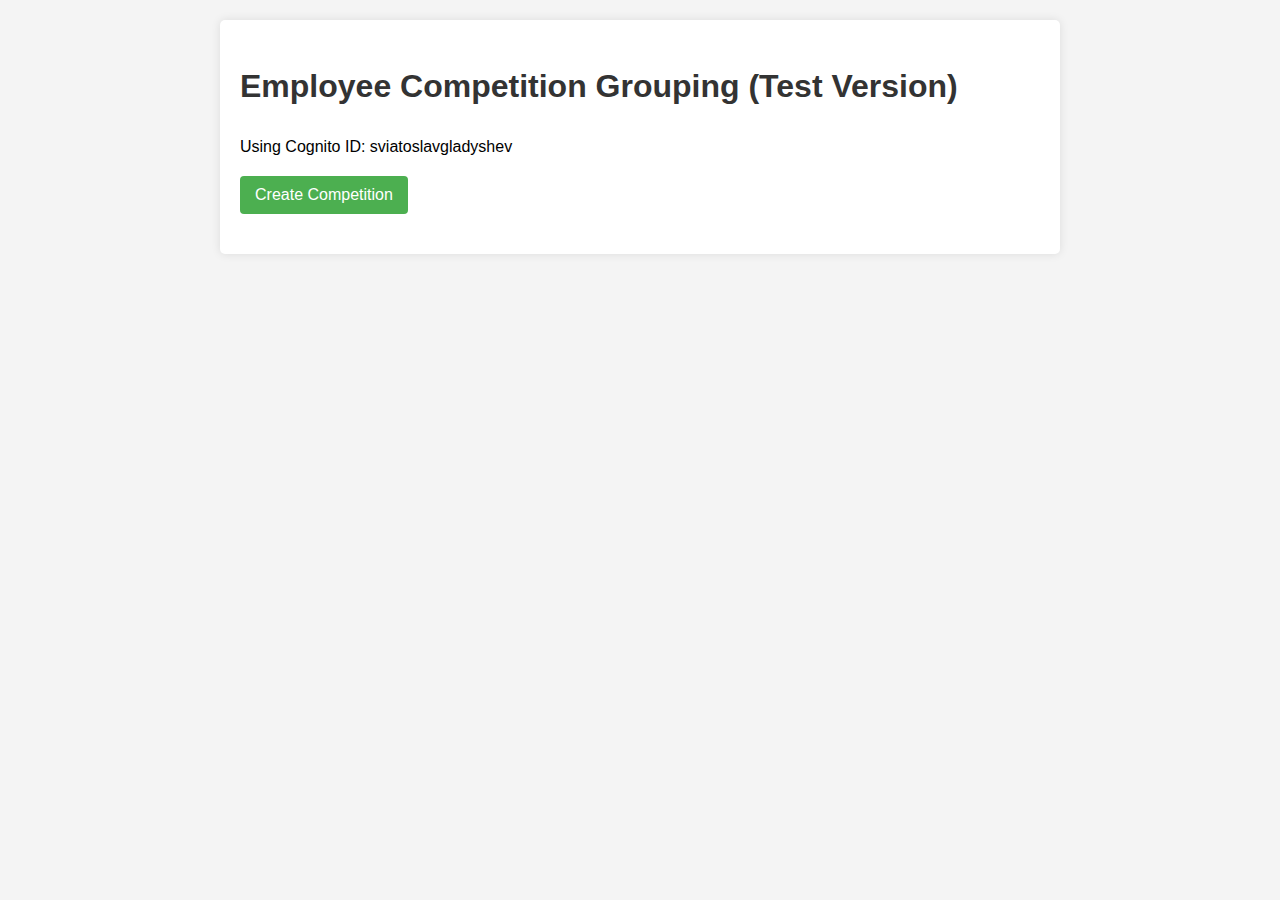
<file: testCompetition.html>
<!DOCTYPE html>
<html lang="en">
<head>
    <meta charset="UTF-8">
    <meta name="viewport" content="width=device-width, initial-scale=1.0">
    <title>Employee Competition Grouping (Test Version)</title>
    <style>
        body {
            font-family: Arial, sans-serif;
            line-height: 1.6;
            margin: 0;
            padding: 20px;
            background-color: #f4f4f4;
        }
        .container {
            max-width: 800px;
            margin: 0 auto;
            background-color: #fff;
            padding: 20px;
            border-radius: 5px;
            box-shadow: 0 0 10px rgba(0,0,0,0.1);
        }
        h1 {
            color: #333;
        }
        button {
            background-color: #4CAF50;
            color: white;
            padding: 10px 15px;
            border: none;
            border-radius: 4px;
            cursor: pointer;
            font-size: 16px;
        }
        button:hover {
            background-color: #45a049;
        }
        #result {
            margin-top: 20px;
        }
        .team {
            background-color: #e9e9e9;
            padding: 10px;
            margin-bottom: 10px;
            border-radius: 4px;
        }
        .team h3 {
            margin-top: 0;
        }
        #loadingIndicator {
            display: none;
            color: #666;
            font-style: italic;
        }
    </style>
</head>
<body>
    <div class="container">
        <h1>Employee Competition Grouping (Test Version)</h1>
        <p>Using Cognito ID: sviatoslavgladyshev</p>
        <button id="createCompetition">Create Competition</button>
        <div id="loadingIndicator">Loading...</div>
        <div id="result"></div>
    </div>

    <script>
        const API_ENDPOINT = 'https://xxat64faik.execute-api.us-east-1.amazonaws.com/dev';
        const TEST_COGNITO_ID = 'sviatoslavgladyshev';

        document.addEventListener('DOMContentLoaded', function() {
            document.getElementById('createCompetition').addEventListener('click', createCompetition);
        });

        async function fetchEmployees() {
            const loadingIndicator = document.getElementById('loadingIndicator');
            loadingIndicator.style.display = 'block';

            try {
                const response = await fetch(`${API_ENDPOINT}/getEmployees?cognito_id=${TEST_COGNITO_ID}`);
                if (!response.ok) {
                    throw new Error(`HTTP error! status: ${response.status}`);
                }
                const data = await response.json();
                return data.data.Employees.filter(employeeId => employeeId !== TEST_COGNITO_ID);
            } catch (error) {
                console.error('Error fetching employees:', error);
                throw error;
            } finally {
                loadingIndicator.style.display = 'none';
            }
        }

        function shuffleArray(array) {
            for (let i = array.length - 1; i > 0; i--) {
                const j = Math.floor(Math.random() * (i + 1));
                [array[i], array[j]] = [array[j], array[i]];
            }
        }

        async function createCompetition() {
            try {
                const employees = await fetchEmployees();
                if (employees.length < 4) {
                    throw new Error('Not enough employees to create teams. Minimum 4 employees required.');
                }

                shuffleArray(employees);
                
                const teamCount = Math.min(4, Math.floor(employees.length / 2)); // At least 2 employees per team, max 4 teams
                const teamsArray = Array.from({ length: teamCount }, () => []);
                
                employees.forEach((employee, index) => {
                    teamsArray[index % teamCount].push(employee);
                });

                displayResults(teamsArray);
            } catch (error) {
                console.error('Error creating competition:', error);
                document.getElementById('result').innerHTML = `<p>Error: ${error.message}</p>`;
            }
        }

        function displayResults(teams) {
            const resultDiv = document.getElementById('result');
            resultDiv.innerHTML = '<h2>7-Day Competition Teams</h2>';

            teams.forEach((team, index) => {
                const teamDiv = document.createElement('div');
                teamDiv.className = 'team';
                teamDiv.innerHTML = `
                    <h3>Team ${index + 1}</h3>
                    <ul>
                        ${team.map(employee => `<li>${employee}</li>`).join('')}
                    </ul>
                `;
                resultDiv.appendChild(teamDiv);
            });

            const startDate = new Date();
            const endDate = new Date(startDate.getTime() + 7 * 24 * 60 * 60 * 1000);

            resultDiv.innerHTML += `
                <p>Competition Start Date: ${startDate.toLocaleDateString()}</p>
                <p>Competition End Date: ${endDate.toLocaleDateString()}</p>
            `;
        }
    </script>
</body>
</html>
</file>
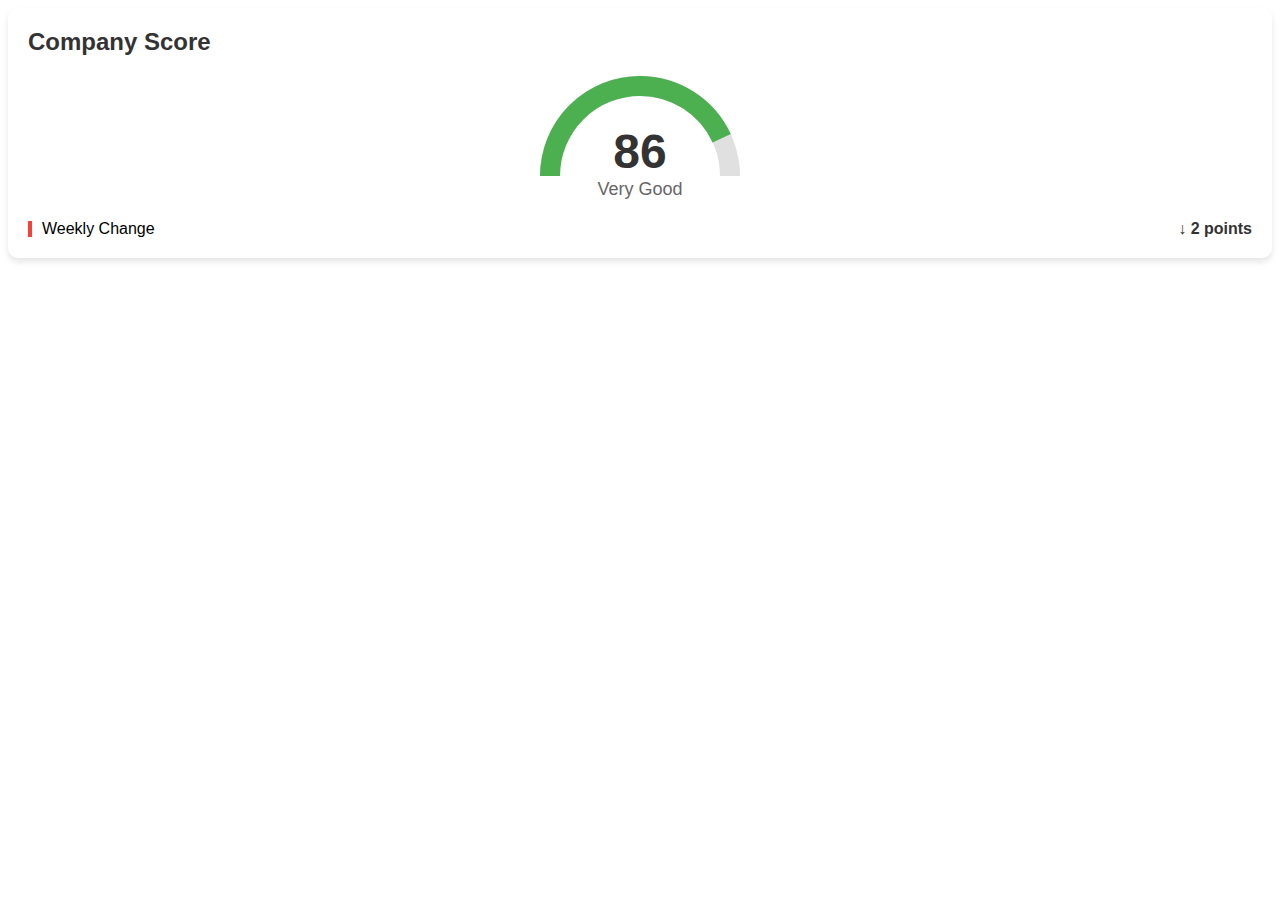
<file: test.html/tabs.html>
<!DOCTYPE html>
<html lang="en">
<head>
   <meta charset="UTF-8">
   <meta name="viewport" content="width=device-width, initial-scale=1.0">
   <title>SVG Semicircle Company Score</title>
   <style>
       .card {
           background-color: white;
           border-radius: 10px;
           padding: 20px;
           box-shadow: 0 4px 6px rgba(0, 0, 0, 0.1);
           font-family: Arial, sans-serif;
       }
       .company-score h2 {
           margin-top: 0;
           color: #333;
           font-size: 24px;
           margin-bottom: 20px;
       }
       .score-container {
           position: relative;
           width: 200px;
           margin: 0 auto;
       }
       .score-content {
           position: absolute;
           bottom: 0;
           width: 100%;
           text-align: center;
       }
       .score {
           font-size: 48px;
           font-weight: bold;
           color: #333;
       }
       .score-label {
           font-size: 18px;
           color: #666;
       }
       .weekly-change {
           display: flex;
           align-items: center;
           justify-content: space-between;
           margin-top: 20px;
       }
       .change-label {
           display: flex;
           align-items: center;
       }
       .change-icon {
           width: 4px;
           height: 16px;
           background-color: #f44336;
           margin-right: 10px;
       }
       .change-value {
           color: #333;
           font-weight: bold;
       }
   </style>
</head>
<body>
   <div class="card company-score">
       <h2>Company Score</h2>
       <div class="score-container">
           <svg width="200" height="120" viewBox="0 0 200 100">
               <path d="M10 90 A 90 90 0 0 1 190 90" fill="none" stroke="#e0e0e0" stroke-width="20"/>
               <path d="M10 90 A 90 90 0 0 1 190 90" fill="none" stroke="#4caf50" stroke-width="20" stroke-dasharray="283 283" stroke-dashoffset="39.62"/>
           </svg>
           <div class="score-content">
               <div class="score">86</div>
               <div class="score-label">Very Good</div>
           </div>
       </div>
       <div class="weekly-change">
           <div class="change-label">
               <div class="change-icon"></div>
               Weekly Change
           </div>
           <div class="change-value">↓ 2 points</div>
       </div>
   </div>
</body>
</html>
</file>
